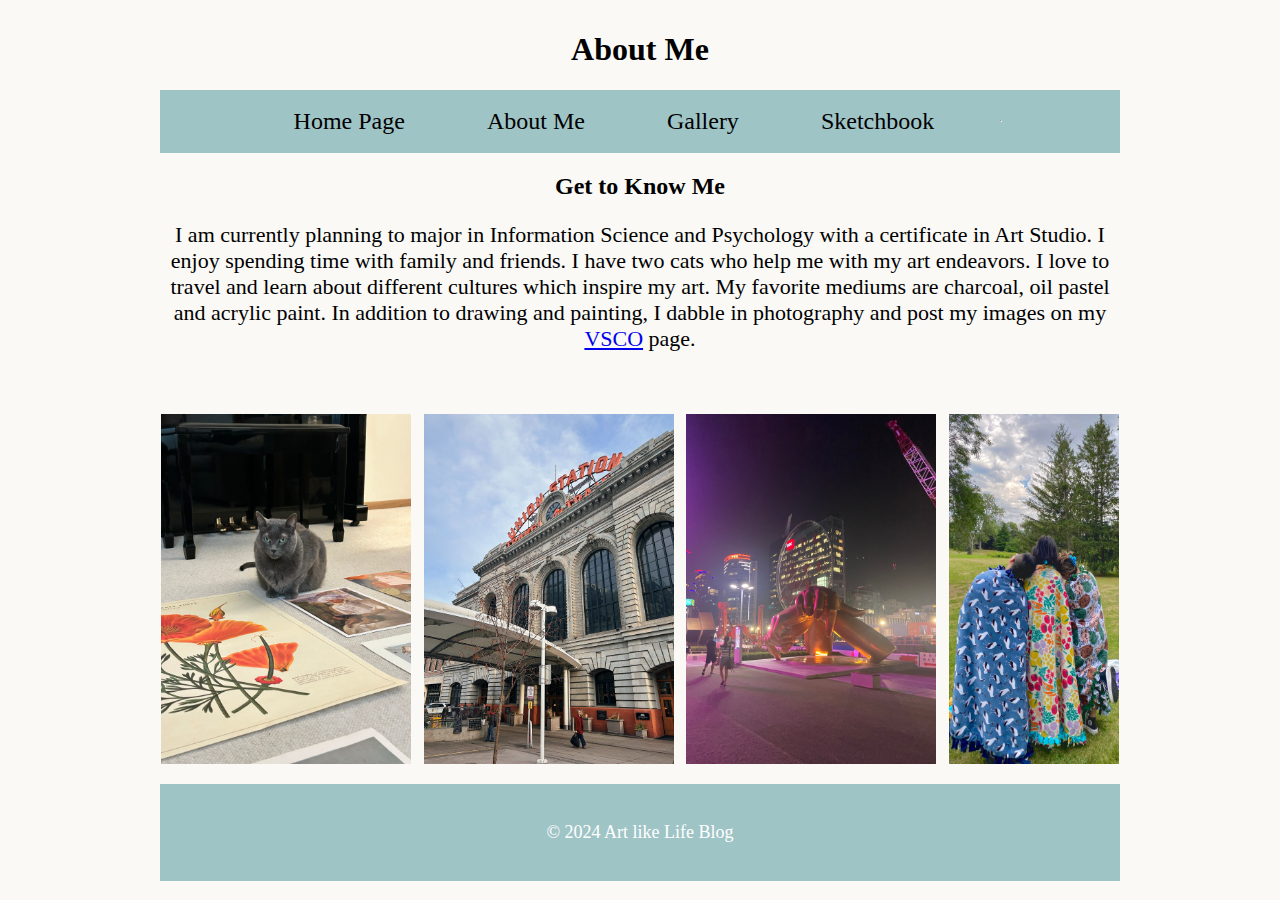
<file: aboutme.html>
<!DOCTYPE html>
<html lang="en">
<head> 
<meta charset="UTF-8">
<title>About ME</title>
<link rel="stylesheet" type="text/Css" href="stylesheet.css">
	<!--- Information you don't want to display to users --> 

</head>

<body>
		<!--- Enter code below this comment. Remember all code you want to display to users needs to be between the <body> tags --> 
	<h1> About Me </h1>
	<nav class="nav-section" style="font-size: 24px">
		<div><a href="index.html">Home Page</a></div>
		<div><a href="aboutme.html">About Me</a></div>
		<div><a href="gallery.html">Gallery</a></div>
		<div><a href="sketchbook.html">Sketchbook</a></div>
		<hr>
	</nav>
	<h2> Get to Know Me </h2>

	<p class="about-text" style="font-size: 22px"> I am currently planning to major in Information Science and Psychology with a certificate in Art Studio. I enjoy spending time with family and friends. I have two cats who help me with my art endeavors. I love to travel and learn about different cultures which inspire my art. My favorite mediums are charcoal, oil pastel and acrylic paint. In addition to drawing and painting, I dabble in photography and post my images on my <a href="https://vsco.co/nadi-choi/gallery">VSCO</a> page.</p>
	<div class="image-gallery">
		<img src="guenna.jpg" alt="image of grey cat sitting by posters on the ground" height=350 width=250 class="guenna">
		<img src="unionstation.jpg" alt="Photo of Union Station in Denver Calorado" height=350 width=250>
		<img src="korea.jpg" alt="Photo of Gagnam Style hands statue in South Korea at night" height=350 width=250>
		<img src="blanket.jpg" alt="3 people standing next to eachother with patterned blankets around them" height=350 width=170>
	</div>

	<footer class="footer-section">
		    <p>&copy; 2024 Art like Life Blog</p>
	</footer>

</body>

</html>
</file>
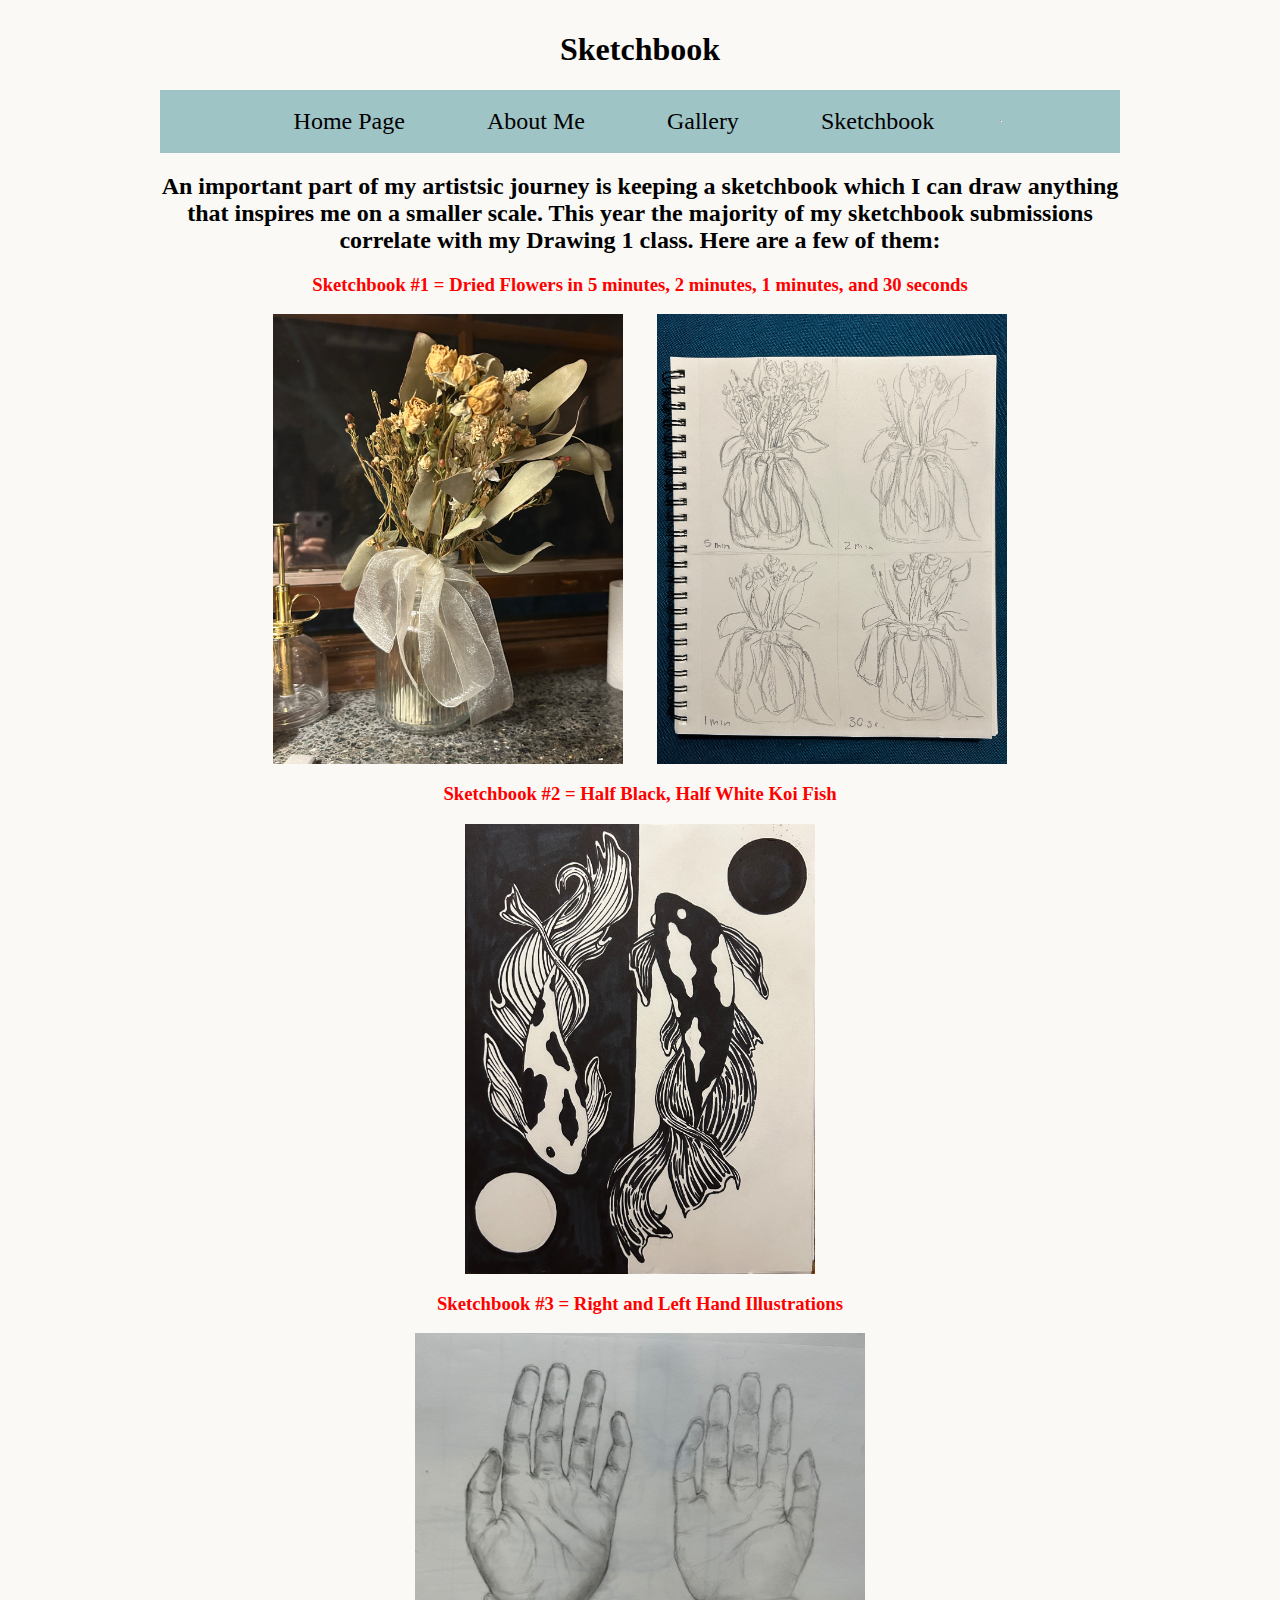
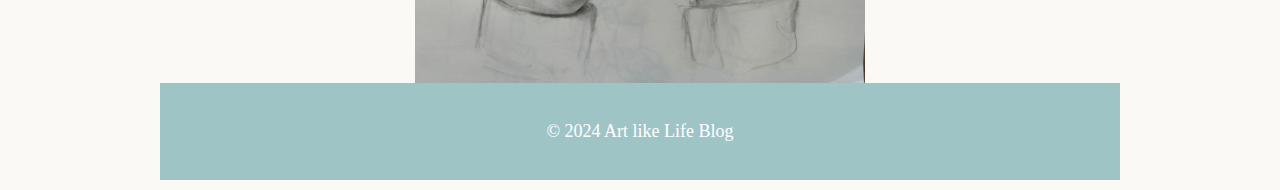
<file: sketchbook.html>
<!DOCTYPE html>
<html lang="en">
<head> 
<meta charset="UTF-8">
<title>Sketchbook</title>
<link rel="stylesheet" type="text/CSS" href="stylesheet.css">
	<!--- Information you don't want to display to users --> 

</head>
	<body>
		<!--- Enter code below this comment. Remember all code you want to display to users needs to be between the <body> tags --> 
	<h1>Sketchbook</h1>
	<nav class="nav-section" style="font-size: 24px">
		<div><a href="index.html">Home Page</a></div>
		<div><a href="aboutme.html">About Me</a></div>
		<div><a href="gallery.html">Gallery</a></div>
		<div><a href="sketchbook.html">Sketchbook</a></div>
		<hr>
	</nav>
	<h2>An important part of my artistsic journey is keeping a sketchbook which I can draw anything that inspires me on a smaller scale. This year the majority of my sketchbook submissions correlate with my Drawing 1 class. Here are a few of them: </h2>
	<h3 style="color: red;"> Sketchbook #1 = Dried Flowers in 5 minutes, 2 minutes, 1 minutes, and 30 seconds </h3>
<div class="image-container">
	<img src="flowers.jpg" width="350" height="450" alt="photo of dried flower bouquet in glass jar">
	<img src="flowerssketch.jpg" alt="four pencil drawlings of a bouquet of dried flowers in a glass jar" width="350" height="450">
</div>

	<h3 style="color: red;"> Sketchbook #2 = Half Black, Half White Koi Fish</h3>
	<img src="koifish.jpg" alt="A half a page with a white koifish and a black background. The other half with a black koi fish and a white background" width="350" height="450">

	<h3 style="color: red;"> Sketchbook #3 = Right and Left Hand Illustrations</h3>
	<img src="hands.jpg" alt="pencil drawings of a right and left hand on paper" width="450" height="350">

<footer class="footer-section">
	       <p>&copy; 2024 Art like Life Blog</p>
</footer>



</html>
</file>
<file: stylesheet.css>
/* You should edit the content below to fit your website */

p {
	font-family: Georgia, serif;
	text-align: center;
}

body {
	width: 960px;
	margin: 0 auto;
	padding: 10px;
	background-color: #FAF9F6;
}

.nav-section {
	background-color:#9fc4c6;
	display: flex;
	justify-content: center;
	align-items: center;
	gap: 50px;
	padding: 10px 117.6px; /* Add some padding if needed */
	width: 100%; /* Ensure full width */
	box-sizing: border-box;
}

.nav-section div {
    display: flex;
    align-items: center;
    justify-content: center;
}

.nav-section a {
	text-decoration: none;
	color: black;
	padding: 8px 16px;
	display: flex;
	align-items: center;
}

.nav-section a:hover {
	background-color: #ddd;
	color: black;
	border-radius: 4px;
}

.selfportrait {
		float: right;
		margin-left: 10px;
		margin-bottom: 10px;
}

.footer-section {
    background-color: #9fc4c6;
    text-align: center;
    padding: 20px 0 20px;
    font-size: 18px;
    color: white;
}


h1, h2, h3 {
	text-align: center;
}

dl {
	font-size: 20px;
	text-align: left;
}

img {
	display: block;
	 margin: 0 auto;
}

/* Homepage */

.background-paragraph {
    padding-bottom: 20px;
}

/* About Me */

.about-text {
	font-size: 20px;
	padding-bottom: 20px;
	text-align: center;
}

.image-gallery {
	display: flex;
	justify-content: center;
	flex-wrap: wrap;
	gap: 10px; 
	padding: 20px 0;
}

/* Gallery */

dl {
    text-align: center;
}

dt {
    font-style: italic;
    font-weight: bold;
    margin-top: 40px;
    margin-bottom: 10px;
    padding: 0px;
}

dd {
    margin-bottom: 20px;
    margin-left: auto; /* Center the secondary text */
    margin-right: auto; /* Center the secondary text */
    width: 70%;
}

/* Sketchbook */

.image-container {
    display: flex;
    justify-content: center;
}

.image-container img:first-child {
    margin-right: -80px;
}
</file>
